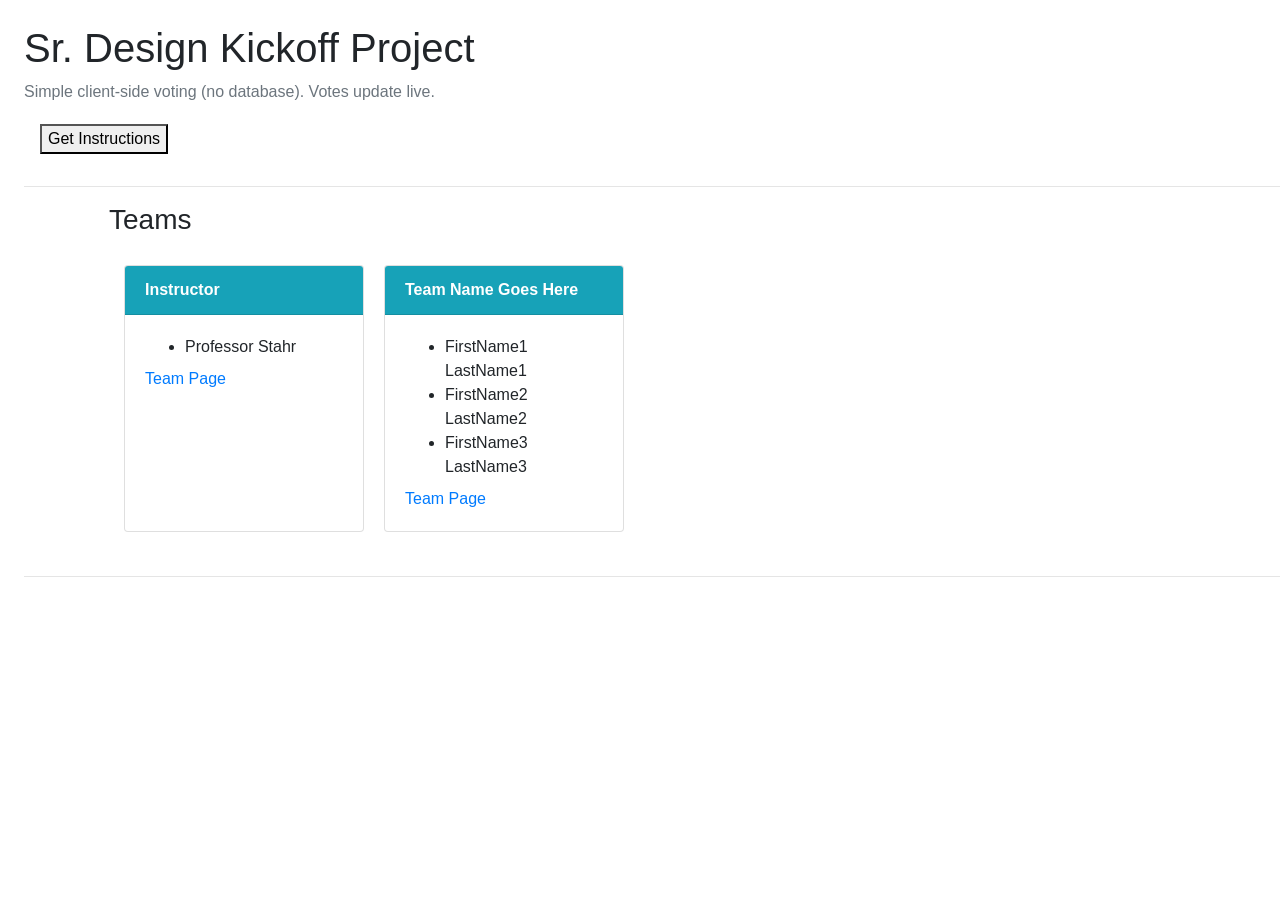
<file: cse448/kick/index.html>
<!doctype html>
<html lang="en">
<head>
    <meta charset="utf-8">
    <meta name="viewport" content="width=device-width, initial-scale=1">

    <!-- Bootstrap CSS -->
    <link rel="stylesheet"
          href="https://cdn.jsdelivr.net/npm/bootstrap@4.4.1/dist/css/bootstrap.min.css"
          integrity="sha384-Vkoo8x4CGsO3+Hhxv8T/Q5PaXtkKtu6ug5TOeNV6gBiFeWPGFN9MuhOf23Q9Ifjh"
          crossorigin="anonymous">

    <title>Kickoff Project Site</title>
</head>

<body class="w-100" style="margin:24px;">

    <h1>Sr. Design Kickoff Project</h1>
    <p class="text-muted mb-1">Simple client-side voting (no database). Votes update live.</p>
    <button onclick="goToNewPage('TeamPages/Instructor_content/instructions.html')" id="btnInstructions" style="margin:1em;">Get Instructions</button>
    <hr>

    <!-- Team Cards Render Here -->
    <div class="container w-100 mb-4">
        <h3 class="mb-2">Teams</h3>
        <div class="container d-flex flex-wrap" id="displayTeams"></div>
    </div>

    <hr>

    <script src="https://code.jquery.com/jquery-3.4.1.slim.min.js"
            integrity="sha384-J6qa4849blE2+poT4WnyKhv5vZF5SrPo0iEjwBvKU7imGFAV0wwj1yYfoRSJoZ+n"
            crossorigin="anonymous"></script>
    <script src="https://cdn.jsdelivr.net/npm/popper.js@1.16.0/dist/umd/popper.min.js"
            integrity="sha384-Q6E9RHvbIyZFJoft+2mJbHaEWldlvI9IOYy5n3zV9zzTtmI3UksdQRVvoxMfooAo"
            crossorigin="anonymous"></script>
    <script src="https://cdn.jsdelivr.net/npm/bootstrap@4.4.1/dist/js/bootstrap.min.js"
            integrity="sha384-wfSDF2E50Y2D1uUdj0O3uMBJnjuUD4Ih7YwaYd1iqfktj0Uod8GCExl3Og8ifwB6"
            crossorigin="anonymous"></script>

    <script src="site.js"></script>

    <!-- Page bootstrap -->
    <script>
        // Renders team cards with links (UC-1)
        const showTeams = () => {
            const data = getTeams();
            let output = ``;
            // for each team in the site.js/getTeams json, generate the card html
            $.each(data, function (key, value) {
                output += `<div class="card" style="width:15rem;margin:20px 20px 20px 0px">`;
                output += `<div class="card-header bg-info text-white"><b>${value.team_name}</b></div>`;
                output += `<div class="card-body"><ul class="mb-2">`;
                $.each(value.team_members, function (_, person) {
                    output += `<li>${person.first_name} ${person.last_name}</li>`;
                });
                output += `</ul>`;
                output += `<a href="${value.page_url}">Team Page</a></div>`;
                output += `</div>`;
            });
            $('#displayTeams').html(output);  // send the cards to the div with id=displayeams
        };

        $(document).ready(function () {
            showTeams();
        });
    </script>
</body>
</html>
</file>
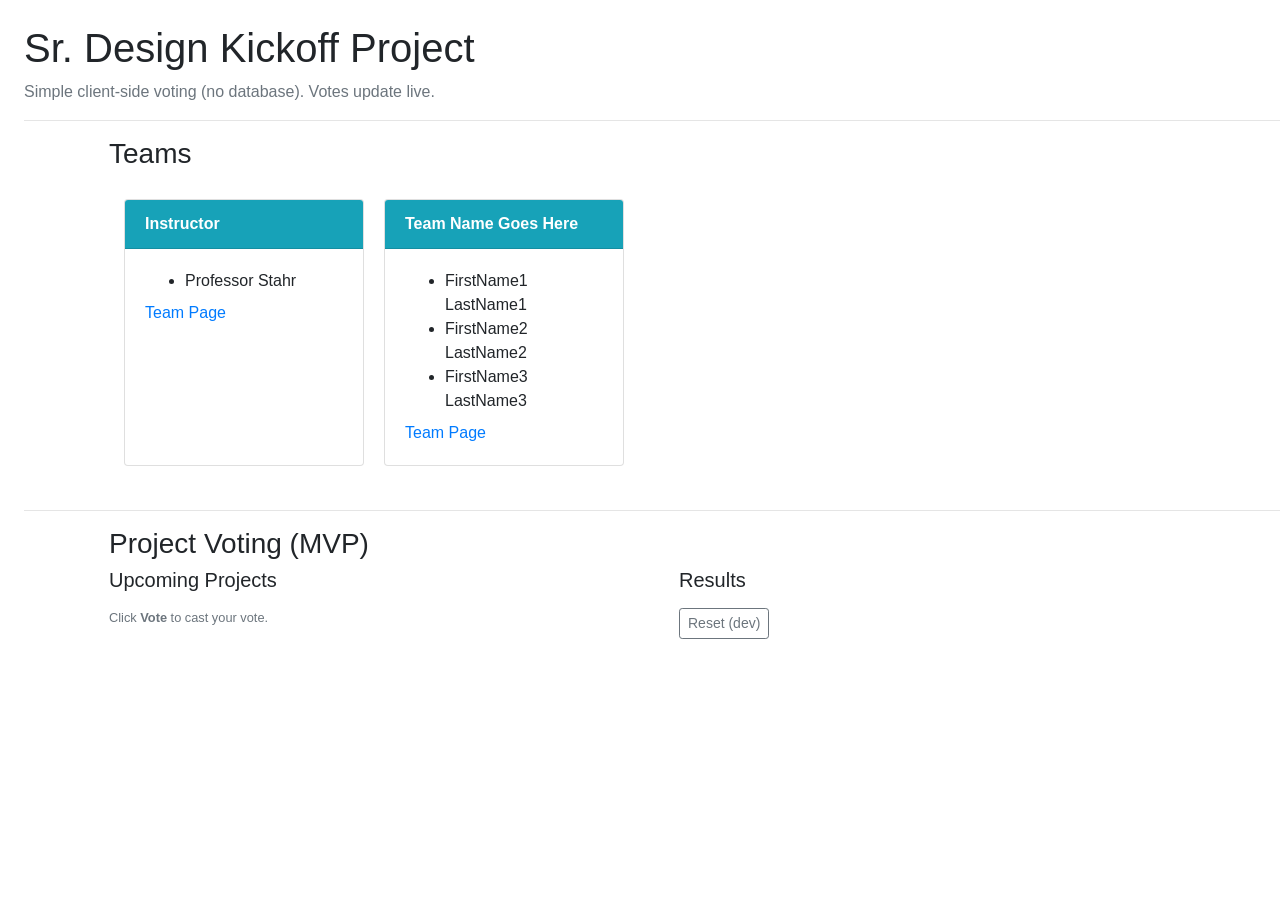
<file: cse448/kick/index copy.html>
<!doctype html>
<html lang="en">
<head>
    <meta charset="utf-8">
    <meta name="viewport" content="width=device-width, initial-scale=1">

    <!-- Bootstrap CSS -->
    <link rel="stylesheet"
          href="https://cdn.jsdelivr.net/npm/bootstrap@4.4.1/dist/css/bootstrap.min.css"
          integrity="sha384-Vkoo8x4CGsO3+Hhxv8T/Q5PaXtkKtu6ug5TOeNV6gBiFeWPGFN9MuhOf23Q9Ifjh"
          crossorigin="anonymous">

    <title>Kickoff Project Site</title>
</head>

<body class="w-100" style="margin:24px;">

    <h1>Sr. Design Kickoff Project</h1>
    <p class="text-muted mb-1">Simple client-side voting (no database). Votes update live.</p>
    <hr>

    <!-- UC-1: Team navigation -->
    <div class="container w-100 mb-4">
        <h3 class="mb-2">Teams</h3>
        <div class="container d-flex flex-wrap" id="displayTeams"></div>
    </div>

    <hr>

    <!-- MVP Voting (UC-2) -->
    <div class="container">
        <h3 class="mb-2">Project Voting (MVP)</h3>
        <div class="row">
            <!-- Upcoming projects with Vote buttons -->
            <div class="col-md-6 mb-4">
                <h5>Upcoming Projects</h5>
                <ul id="projectList" class="list-group"></ul>
                <small class="text-muted d-block mt-2">Click <b>Vote</b> to cast your vote.</small>
            </div>

            <!-- Results (live) -->
            <div class="col-md-6 mb-4">
                <h5>Results</h5>
                <div id="results" aria-live="polite"></div>
                <button id="resetVotes" type="button" class="btn btn-sm btn-outline-secondary mt-2">
                    Reset (dev)
                </button>
            </div>
        </div>
    </div>

    <script src="https://code.jquery.com/jquery-3.4.1.slim.min.js"
            integrity="sha384-J6qa4849blE2+poT4WnyKhv5vZF5SrPo0iEjwBvKU7imGFAV0wwj1yYfoRSJoZ+n"
            crossorigin="anonymous"></script>
    <script src="https://cdn.jsdelivr.net/npm/popper.js@1.16.0/dist/umd/popper.min.js"
            integrity="sha384-Q6E9RHvbIyZFJoft+2mJbHaEWldlvI9IOYy5n3zV9zzTtmI3UksdQRVvoxMfooAo"
            crossorigin="anonymous"></script>
    <script src="https://cdn.jsdelivr.net/npm/bootstrap@4.4.1/dist/js/bootstrap.min.js"
            integrity="sha384-wfSDF2E50Y2D1uUdj0O3uMBJnjuUD4Ih7YwaYd1iqfktj0Uod8GCExl3Og8ifwB6"
            crossorigin="anonymous"></script>

    <script src="site.js"></script>

    <!-- Page bootstrap -->
    <script>
        // Renders team cards with links (UC-1)
        const showTeams = () => {
            const data = getTeams();
            let output = ``;
            $.each(data, function (key, value) {
                output += `<div class="card" style="width:15rem;margin:20px 20px 20px 0px">`;
                output += `<div class="card-header bg-info text-white"><b>${value.team_name}</b></div>`;
                output += `<div class="card-body"><ul class="mb-2">`;
                $.each(value.team_members, function (_, person) {
                    output += `<li>${person.first_name} ${person.last_name}</li>`;
                });
                output += `</ul>`;
                output += `<a href="${value.page_url}">Team Page</a></div>`;
                output += `</div>`;
            });
            $('#displayTeams').html(output);
        };

        $(document).ready(function () {
            showTeams();          // UC-1
            initVotingMVP();      // UC-2 (defined in site.js)
        });
    </script>
</body>
</html>
</file>
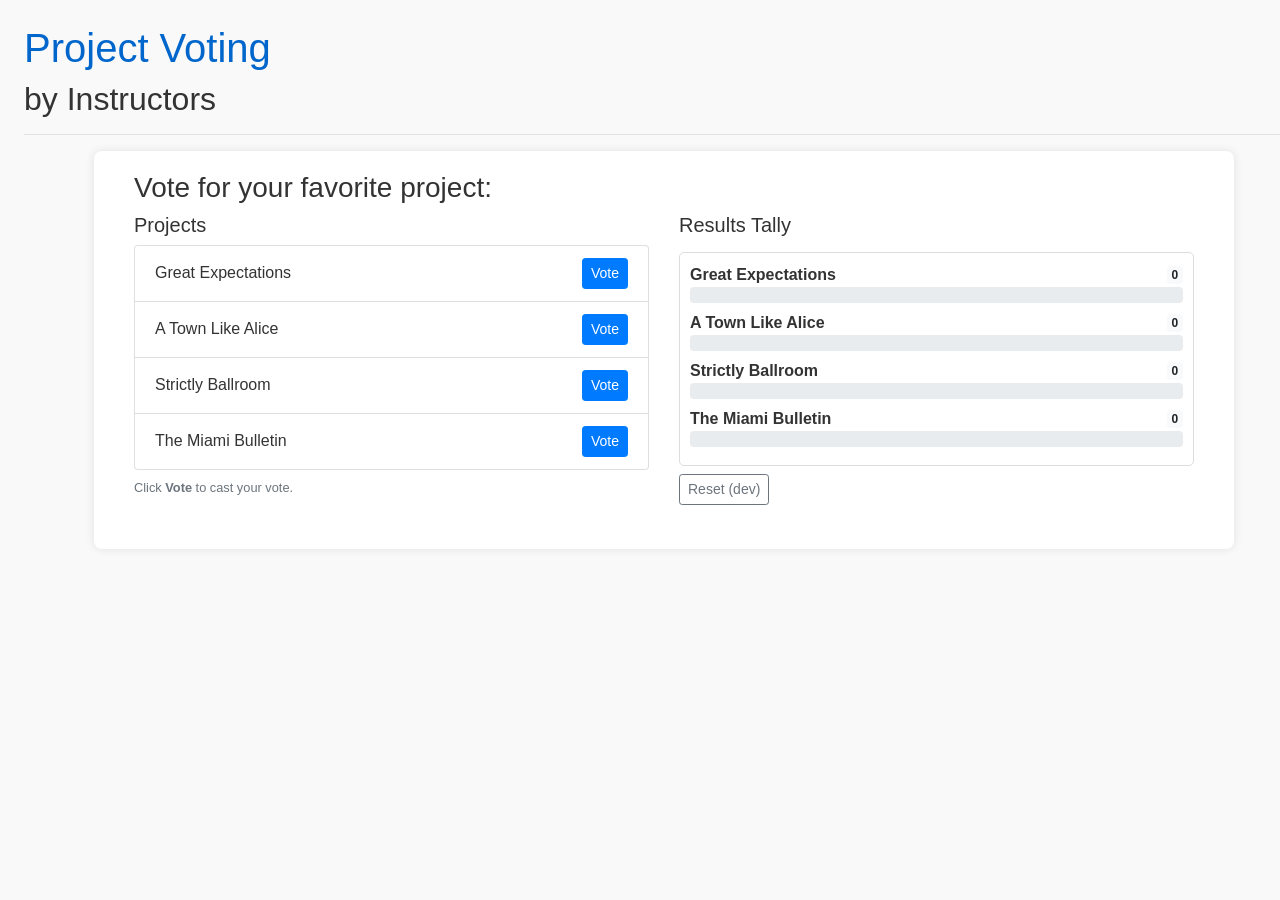
<file: cse448/kick/TeamPages/instructor_page.html>
<!doctype html>
<html lang="en">
<head>
   <meta charset="utf-8">
   <meta name="viewport" content="width=device-width, initial-scale=1">


   <!-- Bootstrap CSS -->
   <link rel="stylesheet"
         href="https://cdn.jsdelivr.net/npm/bootstrap@4.4.1/dist/css/bootstrap.min.css"
         integrity="sha384-Vkoo8x4CGsO3+Hhxv8T/Q5PaXtkKtu6ug5TOeNV6gBiFeWPGFN9MuhOf23Q9Ifjh"
         crossorigin="anonymous">

    <link rel="stylesheet" href="Instructor_content/instructorSite.css">
    <link rel="stylesheet" href="mouseModify.css">

   <title>Kickoff Project Site</title>
</head>


<body class="w-100" style="margin:24px;">

    <h1>Project Voting</h1>
    <h2>by Instructors</h2>
   
   <hr>

   <!-- Voting  -->
   <div class="container">
       <h3 class="mb-2">Vote for your favorite project:</h3>
       <div class="row">
           <!-- Upcoming projects with Vote buttons -->
           <div class="col-md-6 mb-4">
               <h5>Projects</h5>
               <ul id="projectList" class="list-group"></ul>
               <small class="text-muted d-block mt-2">Click <b>Vote</b> to cast your vote.</small>
           </div>

           <!-- Results (live) -->
           <div class="col-md-6 mb-4">
               <h5>Results Tally</h5>
               <div id="results" aria-live="polite"></div>
               <button id="resetVotes" type="button" class="btn btn-sm btn-outline-secondary mt-2">
                   Reset (dev)
               </button>
           </div>
       </div>
   </div>


   <script src="https://code.jquery.com/jquery-3.4.1.slim.min.js"
           integrity="sha384-J6qa4849blE2+poT4WnyKhv5vZF5SrPo0iEjwBvKU7imGFAV0wwj1yYfoRSJoZ+n"
           crossorigin="anonymous"></script>
   <script src="https://cdn.jsdelivr.net/npm/popper.js@1.16.0/dist/umd/popper.min.js"
           integrity="sha384-Q6E9RHvbIyZFJoft+2mJbHaEWldlvI9IOYy5n3zV9zzTtmI3UksdQRVvoxMfooAo"
           crossorigin="anonymous"></script>
   <script src="https://cdn.jsdelivr.net/npm/bootstrap@4.4.1/dist/js/bootstrap.min.js"
           integrity="sha384-wfSDF2E50Y2D1uUdj0O3uMBJnjuUD4Ih7YwaYd1iqfktj0Uod8GCExl3Og8ifwB6"
           crossorigin="anonymous"></script>


   <script src="Instructor_content/script.js"></script>


   <!-- Page bootstrap -->
   <script>
       $(document).ready(function () {
           initializeVoteGrid();
       });
   </script>
</body>
</html>
</file>
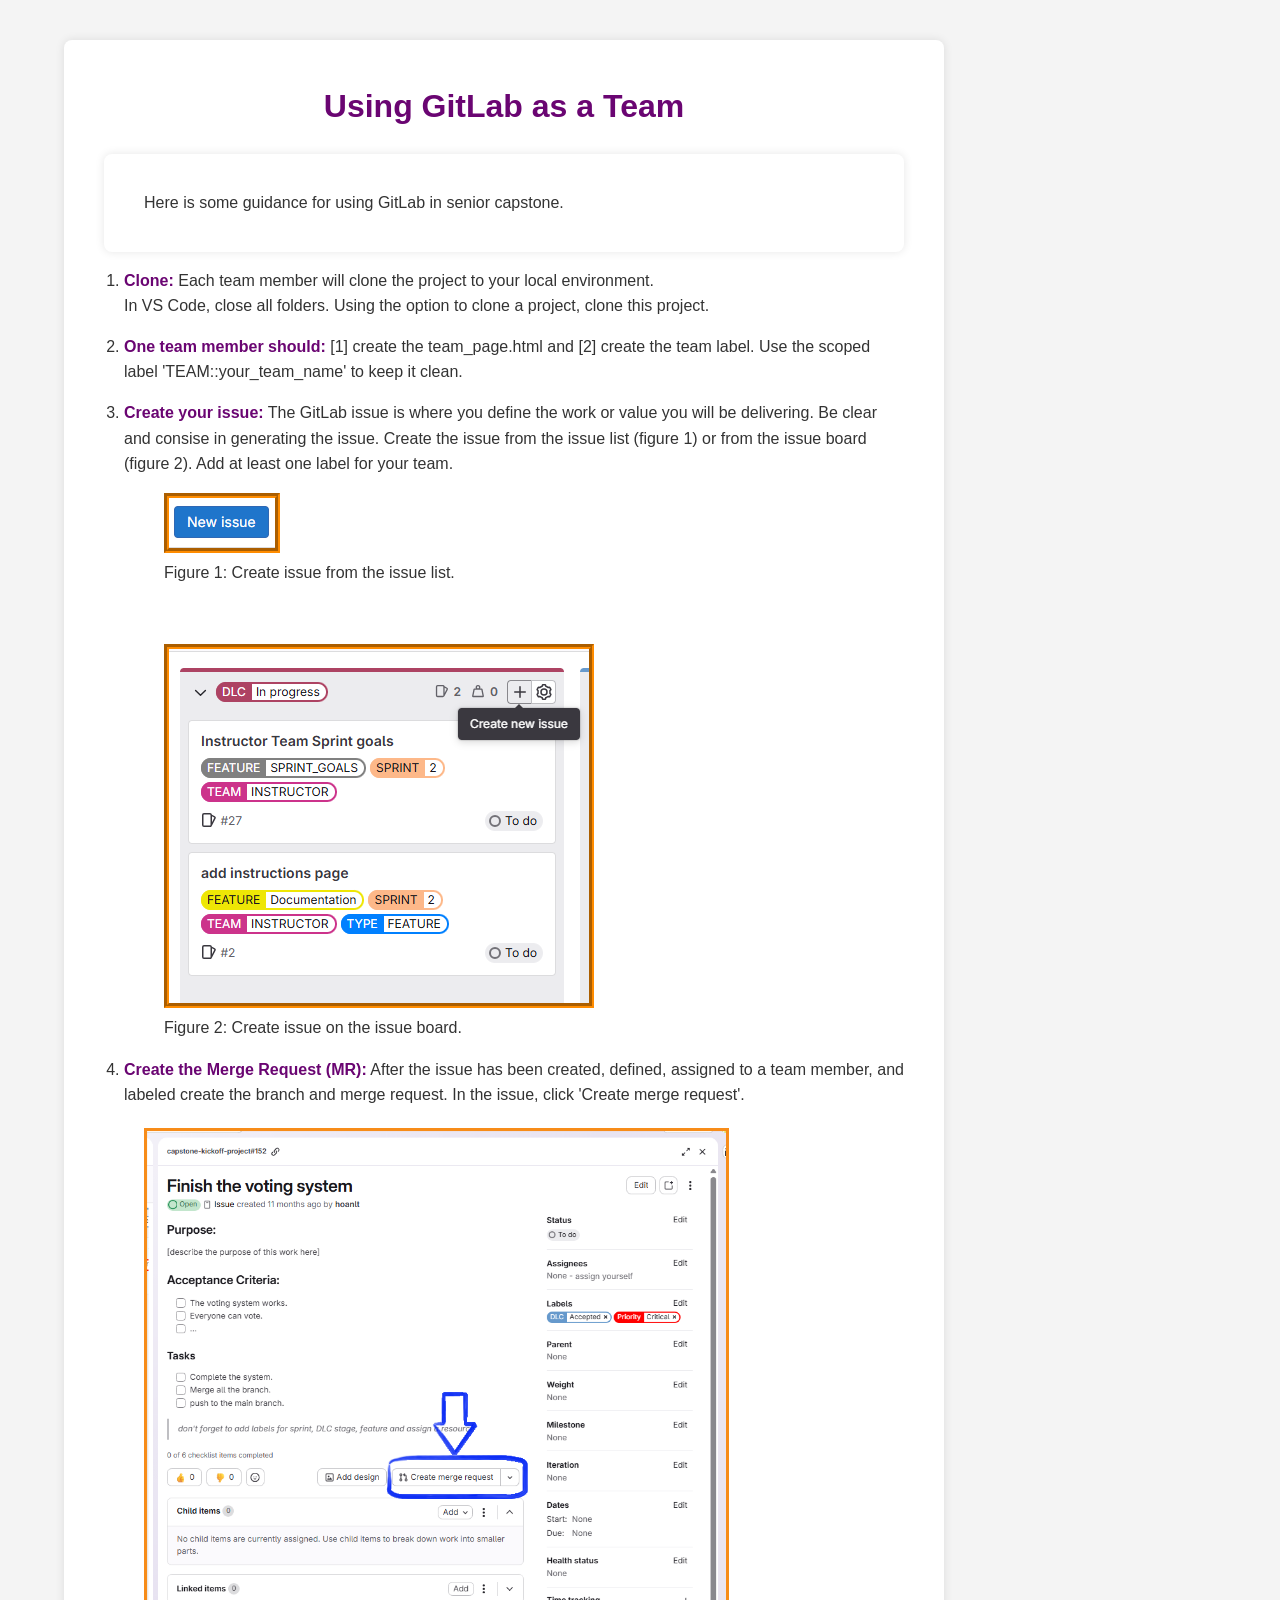
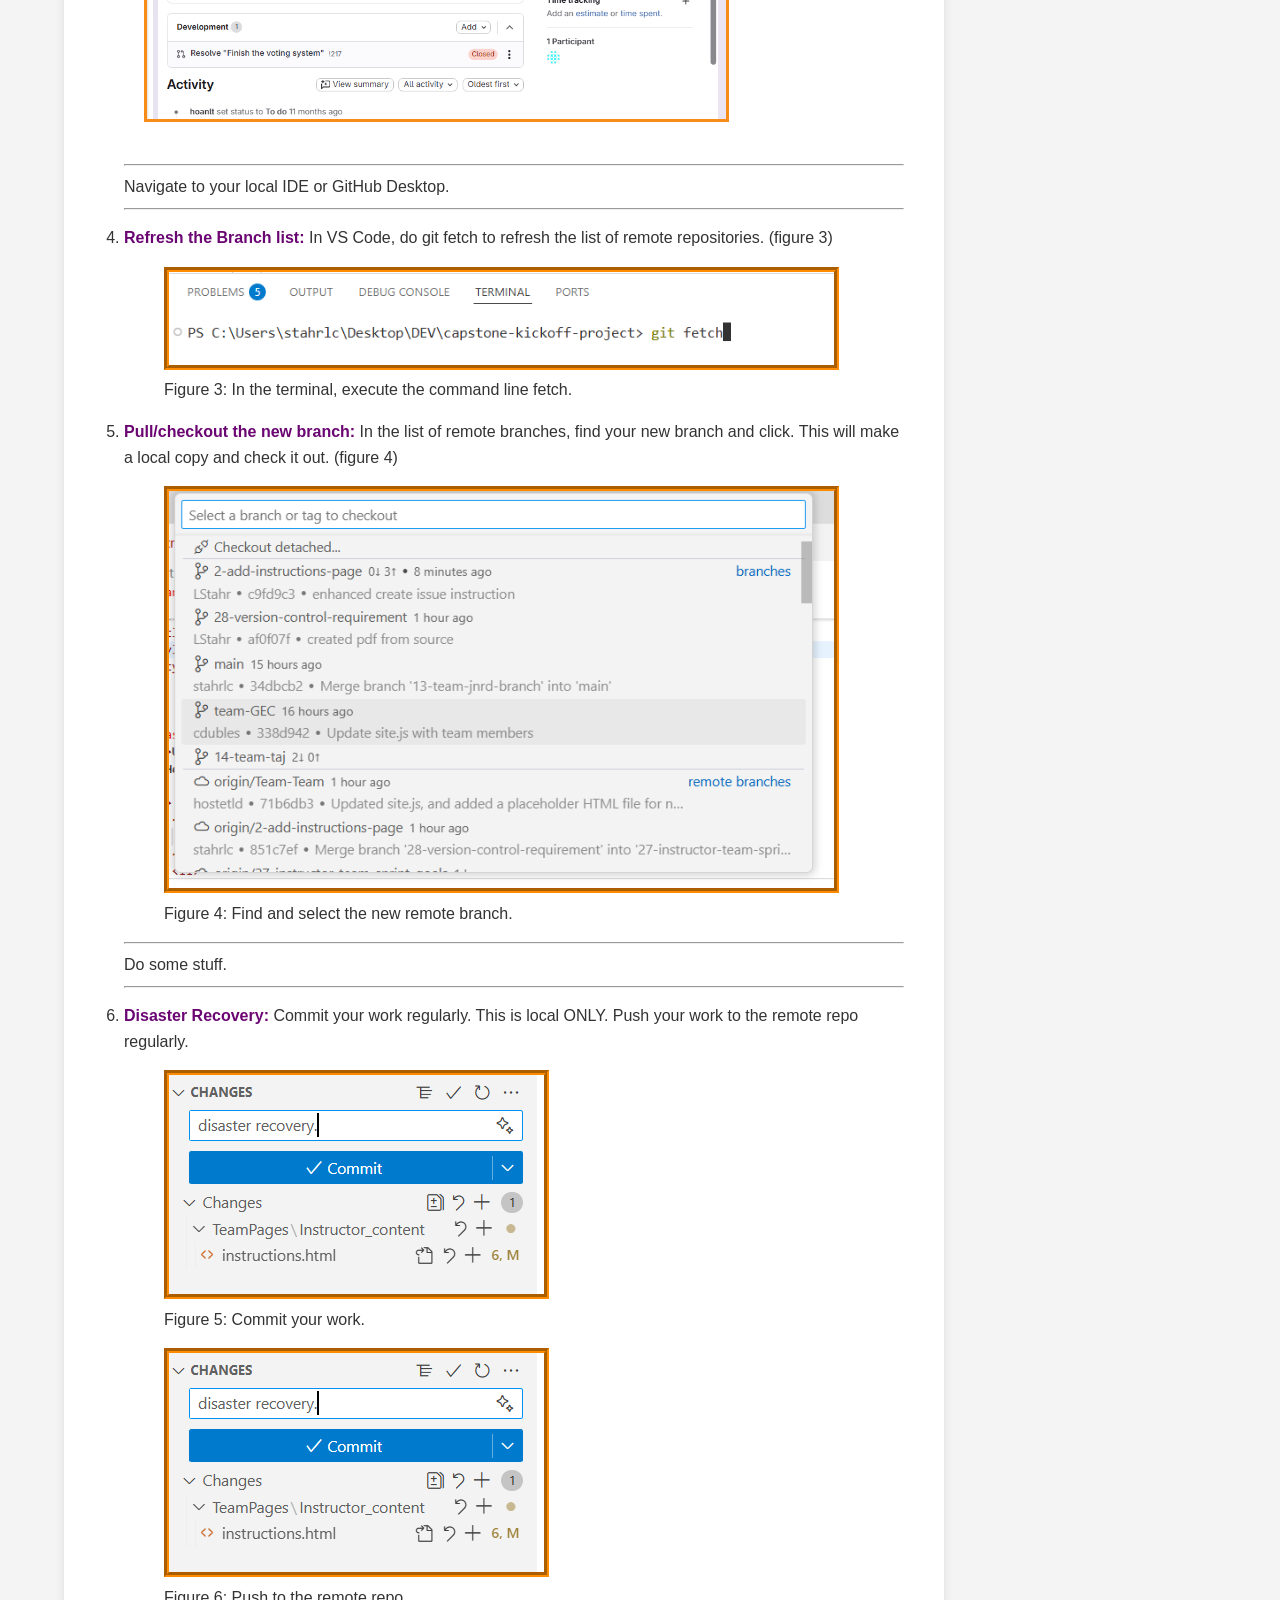
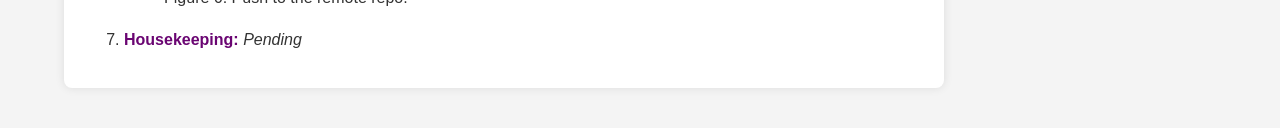
<file: cse448/kick/TeamPages/Instructor_content/instructions.html>
<!DOCTYPE html>
<html lang="en">
<head>
    <meta charset="UTF-8">
    <meta name="viewport" content="width=device-width, initial-scale=1.0">
    <title>Using GitLab as a Team</title>
    <style>
        body {
            font-family: sans-serif;
            margin: 40px;
            line-height: 1.6;
            color: #333;
            background-color: #f4f4f4;
        }
        .container {
            max-width: 800px;
            margin: auto;
            background: #fff;
            padding: 20px 40px;
            border-radius: 8px;
            box-shadow: 0 0 10px rgba(0, 0, 0, 0.1);
        }
        h1 {
            text-align: center;
            color: #6a0572;
        }
        ol {
            padding-left: 20px;
        }
        li {
            margin-bottom: 15px;
        }
        strong {
            color: #6a0572;
        }
    </style>
</head>
<body >

<div  class="container w-65" style="margin:24px; font-size: 16px;">
    <h1>Using GitLab as a Team</h1>
    <div class="container">
        <p>Here is some guidance for using GitLab in senior capstone.</p>
    </div>
    
    <ol>
        <li>
            <strong>Clone:</strong> Each team member will clone the project to your local environment.<br>In VS Code, close all folders.  Using the option to clone a project, clone this project.
        </li>
        <li>
            <strong>One team member should:</strong> [1] create the team_page.html and [2] create the team label.  Use the scoped label 'TEAM::your_team_name' to keep it clean.  
        </li>
        <li>
            <strong>Create your issue:</strong> The GitLab issue is where you define the work or value you will be delivering.  Be clear and consise in generating the issue. Create the issue from the issue list (figure 1) or from the issue board (figure 2).   Add at least one label for your team. 
            <figure><img style="border: 5px groove darkorange;" src="newIssue.PNG"  alt="Create issue button."/><figcaption>Figure 1: Create issue from the issue list.</figcaption></figure><br />
            <figure><img style="border: 5px groove darkorange;" src="createNewIssue_IssueBoard.PNG" alt="Create issue + (plus) button" /><figcaption>Figure 2: Create issue on the issue board.</figcaption></figure>
        </li>
        <li>
            <strong>Create the Merge Request (MR):</strong> After the issue has been created, defined, assigned to a team member, and labeled create the branch and merge request.  In the issue, click 'Create merge request'. <img src="createMR.PNG" style="width: 75%; height: auto; margin: 20px;" alt="GitLab button"> 
        </li>
        <li style="list-style-type: none"><hr />Navigate to your local IDE or GitHub Desktop.<hr /></li>
        <li value="4">
            <strong>Refresh the Branch list:</strong> In VS Code, do git fetch to refresh the list of remote repositories. (figure 3) 
            <figure><img style="border: 5px groove darkorange; max-width: 95%;" src="gitFetch.PNG" alt="Terminal command"/><figcaption>Figure 3: In the terminal, execute the command line fetch.</figcaption></figure>
        </li>
        <li>
            <strong>Pull/checkout the new branch:</strong> In the list of remote branches, find your new branch and click. This will make a local copy and check it out. (figure 4)
            <figure><img style="border: 5px groove darkorange;  max-width: 95%;" src="selectNewBranch.PNG" alt="Scroll to remote branch." /><figcaption>Figure 4: Find and select the new remote branch.</figcaption></figure>
        </li>
        <li style="list-style-type: none"><hr />Do some stuff.<hr /></li>
        <li value="6">
            <strong>Disaster Recovery:</strong> Commit your work regularly.  This is local ONLY.  Push your work to the remote repo regularly.
            <figure><img style="border: 5px groove darkorange;" src="commit.PNG" alt="VS Code Source Control commit" /><figcaption>Figure 5: Commit your work.</figcaption></figure>
            <figure><img style="border: 5px groove darkorange;" src="commit.PNG" alt="VS Code Source Control sync changes" /><figcaption>Figure 6: Push to the remote repo.</figcaption></figure>
        </li>
        <li>
            <strong>Housekeeping:</strong> <em>Pending</em>
        </li>
    </ol>
</div>
<script src="script.js"></script>
</body>
</html>
</file>
<file: cse448/kick/TeamPages/Instructor_content/instructorSite.css>
body {
  font-family: Arial, sans-serif;
  margin: 14px;
  background: #f9f9f9;
  color: #333;
}

h1 {
  color: #0066cc;
}

#projects button {
  margin: 5px;
  padding: 10px 15px;
  background: #0066cc;
  color: white;
  border: none;
  border-radius: 5px;
  cursor: pointer;
}

#projects button:hover {
  background: #004c99;
}


#results {
  margin-top: 15px;
  padding: 10px;
  background: #fff;
  border: 1px solid #ddd;
  border-radius: 5px;
}

.result-bar {
  background: #0066cc;
  color: white;
  padding: 3px;
  margin: 2px 0;
  border-radius: 3px;
}

.card {
  box-shadow: 0 4px 8px 0;
  width: 40%;
}

.card:hover {
  box-shadow: 0 8px 16px 0;
}
.container {
  /* max-width: 600px; */
  margin: auto;
  background: #fff;
  padding: 20px 40px;
  border-radius: 8px;
  box-shadow: 0 0 10px rgba(0, 0, 0, 0.1);
}

.card {
  box-shadow: 0 4px 8px 0;
  width: 40%;
}

.card:hover {
  box-shadow: 0 8px 16px 0;
}
</file>
<file: cse448/kick/TeamPages/mouseModify.css>
#resetVotes:hover {
    cursor:help
}

.container:hover {
    cursor:crosshair
}
</file>
